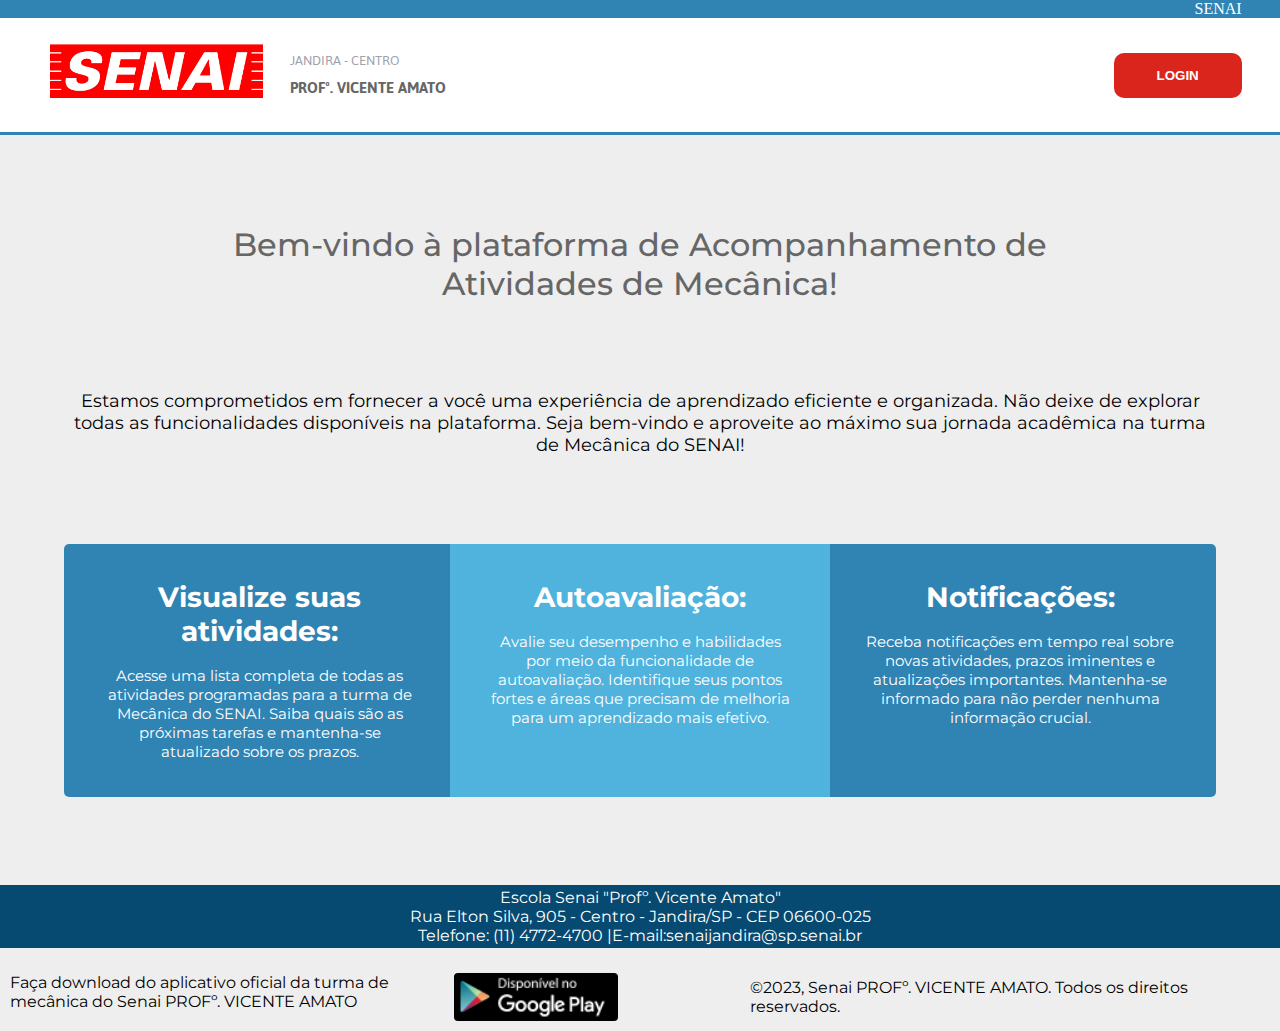
<file: index.html>
<!DOCTYPE html>
<html lang="pt-br">

<head>
    <meta charset="UTF-8">
    <meta http-equiv="X-UA-Compatible" content="IE=edge">
    <meta name="viewport" content="width=device-width, initial-scale=1.0">
    <meta name="description"
        content="Plataforma de Acompanhamento de Atividades do curso de Mecânica do Senai PROFº. VICENTE AMATO">
    <meta name="keywords" content="Acompanhamento de Atividades, Mecânica, Senai, PROFº. VICENTE AMATO">
    <meta name="author" content="Bianca Leão">
    <link rel="preconnect" href="https://fonts.googleapis.com">
    <link rel="preconnect" href="https://fonts.gstatic.com" crossorigin>
    <link
        href="https://fonts.googleapis.com/css2?family=Jaldi&family=Montserrat:ital,wght@0,400;0,500;0,600;0,700;1,300&display=swap"
        rel="stylesheet">

    <link rel="stylesheet" href="./css_bianca/reset.css">
    <link rel="stylesheet" href="./css_bianca/index.css/style.css">
    <link rel="stylesheet" href="./css_bianca/index.css/main.css">
    <link rel="stylesheet" href="./css_bianca/index.css/header.css">
    <link rel="stylesheet" href="./css_bianca/index.css/media.css">
    
    <title>Gestor Atividades Senai</title>
</head>

<body class="d-flex">
    <header class="d-flex">
        <div class="header_links d-flex"><a href="https://jandira.sp.senai.br/"><span>SENAI</span></a></div>
        <div class="header_content d-flex">
            <div class="header_content_logo d-flex">
                <img src="./img/logo.png" alt="Logo da instituição de ensino Senai">
                <div class="header_content_logo_presentation d-flex font-family-jaldi">
                    <span>JANDIRA - CENTRO</span>
                    <span>PROFº. VICENTE AMATO</span>
                </div>
            </div>
            <a href="#" class="header_content_login">
                <button type="button">LOGIN</button>
            </a>
        </div>
    </header>
    <main>
        <div class="main_content d-flex">
            <h1 class="font-family-Montserrat title">Bem-vindo à plataforma de Acompanhamento de Atividades de Mecânica!</h1>
            <span class="font-family-Montserrat presentation">Estamos comprometidos em fornecer a você uma experiência de aprendizado eficiente e organizada. Não deixe de explorar todas as funcionalidades disponíveis na plataforma. Seja bem-vindo e aproveite ao máximo sua jornada acadêmica na turma de Mecânica do SENAI!</span>
            <div class="main_content_utilities d-flex">
                <div class="main_content_utilities_utility d-flex font-family-Montserrat">
                    <h1>Visualize suas atividades:</h1>
                    <span>Acesse uma lista completa de todas as atividades programadas para a turma de Mecânica do SENAI. Saiba quais são as próximas tarefas e mantenha-se atualizado sobre os prazos.</span>
                </div>
                <div class="main_content_utilities_utility d-flex font-family-Montserrat">
                    <h1>Autoavaliação:</h1>
                    <span>Avalie seu desempenho e habilidades por meio da funcionalidade de autoavaliação. Identifique seus pontos fortes e áreas que precisam de melhoria para um aprendizado mais efetivo.</span>
                </div>
                <div class="main_content_utilities_utility d-flex font-family-Montserrat">
                    <h1>Notificações:</h1>
                    <span>Receba notificações em tempo real sobre novas atividades, prazos iminentes e atualizações importantes. Mantenha-se informado para não perder nenhuma informação crucial.</span>
                </div>
            </div>
            <div class="footer d-flex">
                <div class="footer_dadosInstituicao d-flex font-family-Montserrat">
                    <span>Escola Senai "Profº. Vicente Amato"</span>
                    <span>Rua Elton Silva, 905 - Centro - Jandira/SP - CEP 06600-025</span>
                    <span>Telefone: (11) 4772-4700 |E-mail:senaijandira@sp.senai.br</span>
                </div>
                <div class="footer_links d-flex">
                    <div class="footer_links_app d-flex font-family-Montserrat">
                        <span>Faça download do aplicativo oficial da turma de mecânica do Senai PROFº. VICENTE AMATO</span>
                        <a href="#">
                            <button type="button">
                                <img src="./img/logoGooglePLay.png" alt="logoGooglePLay">
                            </button>
                        </a>
                    </div>
                    <span class="font-family-Montserrat privacy">©2023, Senai PROFº. VICENTE AMATO. Todos os direitos reservados.</span>
                </div>
            </div>
        </div>
       
        
    </main>
</body>

</html>
</file>
<file: css_bianca/index.css/style.css>
body{
    flex-direction: column;
    background-color: var(--background-color);
    height: 100vh;
}

header{
    background-color: var(--primary-color);
    height: 15vh;
    flex-direction: column;
    border-bottom: 3px solid var(--primary-color);
}

main{
    height:85vh;
}
</file>
<file: css_bianca/index.css/main.css>
.main_content{
    flex-direction: column;
    align-items: center;
    height: 100%;
    gap: 13%;
    padding-top: 7%;
}

.main_content .title{
    font-size: clamp(1.3rem, 0.5513rem + 2.649vw, 2rem);
    font-weight: 500;
    text-align: center;
    width: 70%;
    color: var(--font-dark-gray-color);
}

.main_content .presentation{
    font-size: clamp(0.875rem, 0.8039rem + 0.4065vw, 1.125rem);
    text-align: center;
    width: 90%;
}

.main_content_utilities{
    background-color: var(--primary-color);
    width: 90%;
    border-radius: 5px;
    height: auto;
    justify-content: center;
}

.main_content_utilities_utility{
    flex-direction: column;
    color: #ffff;
    align-items: center;
    padding: 4vh;
    gap: 2vh;
    width: 33%;
}

.main_content_utilities_utility span{
    text-align: center;
    font-size: clamp(0.6875rem, -0.0375rem + 4vw, 0.9375rem);
}

.main_content_utilities_utility h1{
    text-align: center;
    font-size: clamp(1.25rem, -13.25rem + 80vw, 1.75rem);
}



.main_content_utilities_utility:nth-child(2){
    background-color: var(--light-primary-color);
}


.footer{
    width: 100vw;
    flex-direction: column;
    background-color: #ffff;
    height: 5vh;
}

.footer_dadosInstituicao{
    flex-direction: column;
    background-color: var(--dark-primary-color);
    color: #ffff;
    align-items: center;
    text-align: center;
    padding: 3px;
}

.footer_links{
    width: 100vw;
    align-items: center;
    justify-content: center;
    padding: 10px;
    padding-top: 25px;
}

.footer_links_app {
   font-size: clamp(0.9375rem, NaNrem + NaNvw, 0.9375rem);
   width: 60%;
   
}


.footer_links_app span {
    width: 60%;
 }

 .footer_links_app button {
    border: 1px solid transparent;
    background-color: black;
    border-radius: 4px;
 }

@media (max-width:640px) {

    .main_content{
        padding-top: 18%;
        gap: 5%;
    }
    .main_content h1{
        width: 95%;
    }

    .main_content_utilities_utility h1{
        width: 100%;
        font-size: clamp(1.375rem, 3.5809rem + -11.7647vw, 1.875rem);
    }

    .main_content span{
        width: 95%;
    }

    .main_content_utilities{
        flex-direction: column;
    }

    .main_content_utilities_utility{
        width: 100%;
    }


}
</file>
<file: css_bianca/index.css/header.css>
.header_links {
    justify-content: flex-end;
    padding-right: 3%;
    color: #ffff;
}

.header_links a {
    color: #ffff;
}

.header_content {
    background-color: #ffff;
    height: 90%;
    padding: 0px 3% 0px 3%;
    align-items: center;
    justify-content: space-between;
}


.header_content_logo img {
    width: calc(30.222vw + 30px); 
    max-width: 252px; 
    height: calc(9.259vh + 44px); 
    max-height: 81px; 
  }
  

.header_content_logo_presentation {
    flex-direction: column;
    justify-content: center;

}


.header_content_logo_presentation span:nth-child(1) {
    color: var(--font-light-gray-color);
    font-weight: 400;
    width: clamp(96.85px, 10vw, 115px);
    font-size: clamp(13px, 1.5vw, 15px);
}

.header_content_logo_presentation span:nth-child(2) {
    color: var(--font-dark-gray-color);
    font-weight: 600;
    width: clamp(139px, 14.5vw, 163px);
    font-size: clamp(15px, 2.1vw, 17px);
}

.header_content a{
    display: grid;
    place-self: center;
}
.header_content a {
    width: 10vw;
    height: 5vh;
}
.header_content a button{
    background-color: var(--secondary-color);
    border: 1px transparent;
    border-radius: 10px;
    color: #ffff;
    width: 100%;
    height: 100%;
    font-weight: 600;
    size: 1.2rem;
    cursor: pointer;
}
</file>
<file: css_bianca/index.css/media.css>
@media (max-width:640px) {

    header{
        height: auto;
    }

    .header_content{
        padding: 0;
        flex-direction: column;
        align-items: center;
        justify-content: center;
    }

    .header_content a {
        width: 30vw;
        height: 5vh;
        margin-bottom: 2%;
    }

    .header_content_logo{
        width: 90vw;
        justify-content: space-between;
    }
}

@media (max-width:950px) {
    .footer_links{
        flex-direction: column;
        text-align: center;
        align-items: center;
        justify-content: center;
        gap: 4vh;
        padding-top: 10px;
    }
    .footer_links_app{
        width: 100%;
        flex-direction: column;
        gap: 4vh;
        padding-top: 4vh;
        align-items: center;
        justify-content: center;
    }
}
</file>
